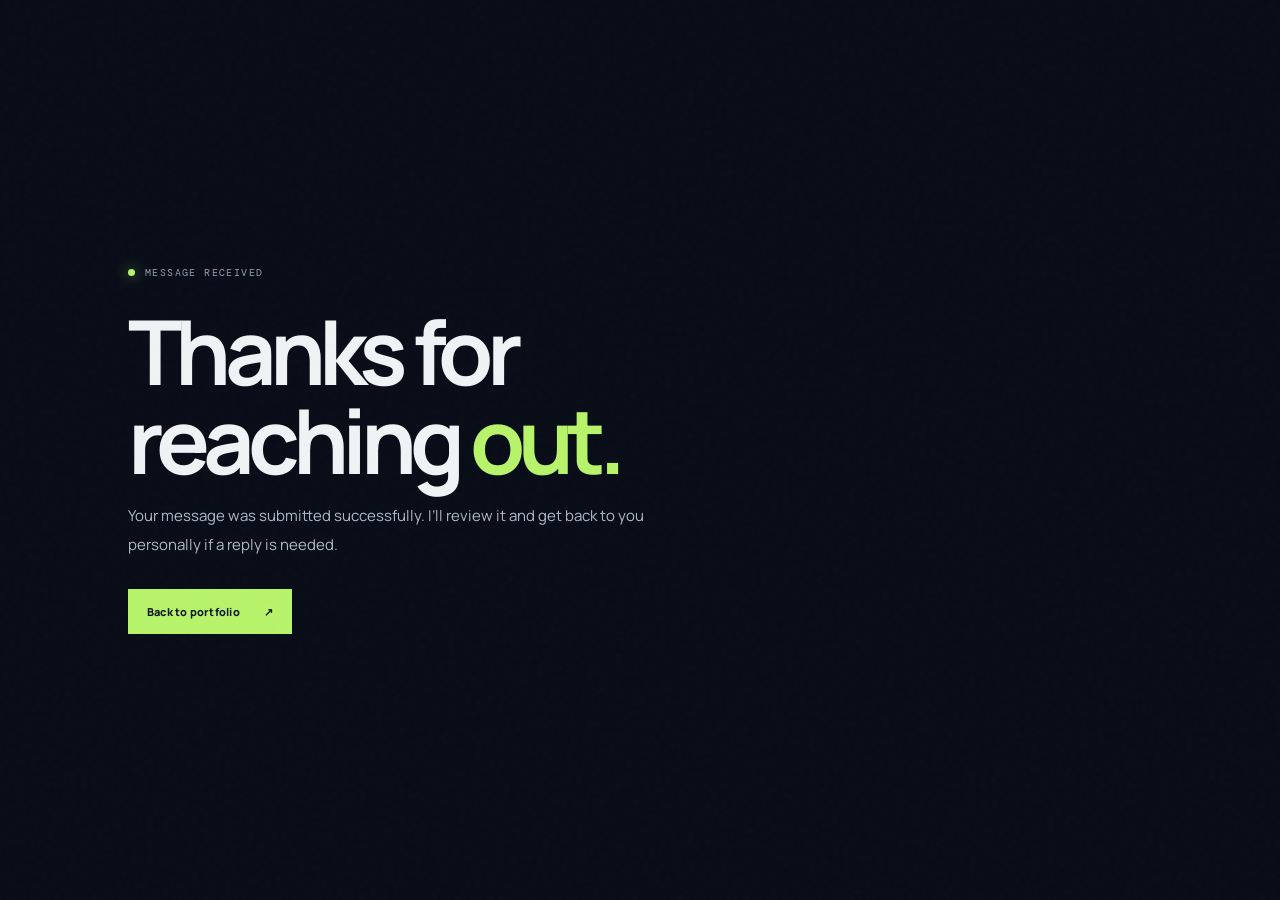
<file: thank-you.html>
<!doctype html>
<html lang="en">
<head>
  <meta charset="utf-8">
  <meta name="viewport" content="width=device-width, initial-scale=1">
  <meta name="theme-color" content="#080d18">
  <meta name="robots" content="noindex">
  <title>Message received — Gaurav Lakshakar</title>
  <link rel="preconnect" href="https://fonts.googleapis.com">
  <link rel="preconnect" href="https://fonts.gstatic.com" crossorigin>
  <link href="https://fonts.googleapis.com/css2?family=DM+Mono:wght@400;500&family=Manrope:wght@400;500;600;700;800&display=swap" rel="stylesheet">
  <link rel="stylesheet" href="styles.css">
  <link rel="stylesheet" href="interactive.css">
</head>
<body>
  <div class="noise" aria-hidden="true"></div>
  <main class="thank-you-page section-shell">
    <div class="eyebrow"><span class="status-dot"></span> MESSAGE RECEIVED</div>
    <h1>Thanks for<br>reaching <em>out.</em></h1>
    <p>Your message was submitted successfully. I’ll review it and get back to you personally if a reply is needed.</p>
    <a class="button button-primary" href="./">Back to portfolio <span>↗</span></a>
  </main>
</body>
</html>
</file>
<file: styles.css>
:root{--bg:#080d18;--panel:#0e1727;--panel2:#111d30;--text:#edf4f5;--muted:#93a2b3;--line:rgba(181,207,220,.15);--mint:#b8f36b;--cyan:#6de3d1;--mono:"DM Mono",monospace;--sans:"Manrope",sans-serif}
*{box-sizing:border-box}html{scroll-behavior:smooth;scroll-padding-top:90px}body{margin:0;background:var(--bg);color:var(--text);font-family:var(--sans);overflow-x:hidden}a{color:inherit;text-decoration:none}.noise{position:fixed;inset:0;pointer-events:none;z-index:5;opacity:.035;background-image:url("data:image/svg+xml,%3Csvg viewBox='0 0 180 180' xmlns='http://www.w3.org/2000/svg'%3E%3Cfilter id='n'%3E%3CfeTurbulence type='fractalNoise' baseFrequency='.9' numOctaves='3' stitchTiles='stitch'/%3E%3C/filter%3E%3Crect width='100%25' height='100%25' filter='url(%23n)' opacity='.55'/%3E%3C/svg%3E")}.cursor-glow{position:fixed;width:360px;height:360px;border-radius:50%;background:radial-gradient(circle,rgba(109,227,209,.07),transparent 68%);pointer-events:none;z-index:0;transform:translate(-50%,-50%)}.site-header{height:84px;padding:0 7.2%;display:flex;align-items:center;justify-content:space-between;border-bottom:1px solid var(--line);position:sticky;top:0;z-index:20;background:rgba(8,13,24,.84);backdrop-filter:blur(18px)}.brand{display:flex;align-items:center;gap:11px}.brand-mark{width:38px;height:38px;border:1px solid rgba(184,243,107,.5);border-radius:12px;display:grid;place-items:center;font-weight:800;font-size:19px;color:var(--text)}.brand-mark span{color:var(--mint)}.brand-name{font-size:10px;letter-spacing:.16em;font-weight:800}.brand-name small{display:block;color:var(--muted);font:9px var(--mono);letter-spacing:.2em;margin-top:4px}.nav{display:flex;gap:36px}.nav a,.header-cta{font-size:11px;color:#b9c5d0;transition:.2s}.nav a:hover,.footer a:hover{color:var(--mint)}.header-cta{border:1px solid var(--line);padding:12px 17px;border-radius:3px;color:var(--text)}.header-cta span{color:var(--mint);margin-left:12px}.menu-toggle{display:none;background:none;border:0;color:var(--text);font-size:23px}.section-shell{padding-left:10%;padding-right:10%;position:relative}.hero{min-height:700px;display:grid;grid-template-columns:1.04fr .96fr;align-items:center;padding-top:70px;padding-bottom:80px;overflow:hidden}.hero-copy{position:relative;z-index:2}.eyebrow,.meta-label,.mini-label,.art-caption,.hero-bottom,.visual-top,.visual-index,.project-type,.project-number,.timeline-date,.timeline-label,.cert-heading,.contact-coordinate,.copyright{font:10px var(--mono);letter-spacing:.14em;color:var(--muted)}.eyebrow{display:flex;align-items:center;gap:10px}.status-dot,.online-dot{width:7px;height:7px;border-radius:50%;background:var(--mint);box-shadow:0 0 14px rgba(184,243,107,.7)}.eyebrow-line{width:42px;height:1px;background:var(--line)}h1{font-size:clamp(58px,7vw,98px);line-height:.99;letter-spacing:-.075em;margin:31px 0 24px;font-weight:700}h1 em,h2 em{font-style:normal;color:var(--mint)}.hero-lead{font-size:15px;line-height:1.9;color:#aebbc7;max-width:500px}.hero-lead strong{color:var(--text)}.hero-actions{display:flex;gap:13px;margin-top:34px}.button{padding:15px 19px;font-size:11px;font-weight:800;letter-spacing:.02em;display:inline-flex;gap:24px;align-items:center;transition:.25s}.button-primary{background:var(--mint);color:#111a20}.button-primary:hover{transform:translateY(-3px);box-shadow:0 12px 35px rgba(184,243,107,.18)}.button-quiet{border:1px solid var(--line);color:var(--text)}.button-quiet span{color:var(--mint)}.hero-meta{display:flex;gap:55px;margin-top:68px}.hero-meta div{display:flex;flex-direction:column;gap:7px}.meta-label{font-size:9px}.hero-meta strong{font-size:12px}.hero-meta small{font-size:10px;color:var(--muted)}.hero-art{height:500px;position:relative;display:grid;place-items:center}.art-orbit{position:absolute;border:1px solid rgba(109,227,209,.18);border-radius:50%;transform:rotate(-25deg)}.orbit-one{width:410px;height:410px}.orbit-two{width:310px;height:470px;border-color:rgba(184,243,107,.22);transform:rotate(48deg)}.art-core{width:185px;height:185px;border-radius:50%;background:radial-gradient(circle at 35% 30%,#1d3943,#101b2b 68%);border:1px solid rgba(184,243,107,.55);box-shadow:0 0 90px rgba(109,227,209,.1),inset 0 0 40px rgba(109,227,209,.08);display:flex;flex-direction:column;align-items:center;justify-content:center;gap:10px;text-align:center;font:10px var(--mono);letter-spacing:.2em;line-height:1.6;z-index:1}.core-spark{font-size:26px;color:var(--mint)}.art-core b{color:var(--mint)}.float-card{position:absolute;z-index:2;background:rgba(14,23,39,.9);border:1px solid var(--line);padding:17px 19px;box-shadow:0 18px 55px rgba(0,0,0,.25);backdrop-filter:blur(12px)}.card-top{top:58px;right:0;width:205px}.card-top b,.card-bottom b{display:block;font-size:12px;margin:10px 0}.card-line{display:flex;gap:4px}.card-line i{height:3px;background:var(--cyan);width:16%;opacity:.8}.card-line i:nth-child(2n){opacity:.35}.card-bottom{bottom:50px;left:0;width:215px}.bars{height:38px;display:flex;align-items:end;gap:5px}.bars i{width:13px;background:linear-gradient(var(--mint),rgba(184,243,107,.15));height:var(--h,60%)}.bars i:nth-child(1){--h:35%}.bars i:nth-child(2){--h:65%}.bars i:nth-child(3){--h:48%}.bars i:nth-child(4){--h:90%}.bars i:nth-child(5){--h:58%}.bars i:nth-child(6){--h:75%}.bars i:nth-child(7){--h:100%}.bars i:nth-child(8){--h:68%}.art-cross{position:absolute;color:var(--mint);font:20px var(--mono)}.cross-a{top:100px;left:12%}.cross-b{bottom:90px;right:10%}.art-caption{position:absolute;bottom:0;right:0;font-size:8px}.hero-bottom{position:absolute;bottom:25px;left:10%;right:10%;display:flex;align-items:center;gap:18px;font-size:8px}.scroll-line{height:1px;background:var(--line);flex:1}.ticker{overflow:hidden;border-top:1px solid var(--line);border-bottom:1px solid var(--line);padding:19px 0;background:#0b1220}.ticker-track{display:flex;align-items:center;justify-content:space-around;gap:38px;white-space:nowrap;min-width:1100px;animation:marquee 32s linear infinite}.ticker span{font:10px var(--mono);letter-spacing:.18em;color:#9baab8}.ticker b{color:var(--mint);font-size:13px}@keyframes marquee{to{transform:translateX(-22%)}}.work,.stack,.journey{padding-top:125px;padding-bottom:125px}.section-heading{display:flex;align-items:end;justify-content:space-between;margin-bottom:55px;gap:35px}.section-heading h2,.about h2{font-size:clamp(42px,5vw,65px);letter-spacing:-.065em;line-height:1.05;margin:18px 0 0}.section-heading>p{max-width:340px;font-size:12px;line-height:1.9;color:var(--muted);margin:0 0 5px}.project-grid{display:grid;grid-template-columns:1fr 1fr;gap:48px 25px}.project-card{min-width:0}.project-featured{grid-column:1/-1}.project-visual{height:290px;position:relative;overflow:hidden;border:1px solid var(--line);background:#0d1828;padding:19px}.project-featured .project-visual{height:360px}.visual-top{display:flex;justify-content:space-between;font-size:8px;position:relative;z-index:2}.live-pill{color:var(--mint);border:1px solid rgba(184,243,107,.3);padding:5px 8px;font-size:8px}.visual-index{position:absolute;bottom:15px;left:19px;font-size:8px;opacity:.7}.visual-analyzer{background:radial-gradient(ellipse at 80% 40%,rgba(67,139,139,.17),transparent 50%),#0c1727}.analyzer-layout{display:flex;gap:22px;width:75%;margin:42px auto 0}.side-lines{width:65px;display:flex;flex-direction:column;gap:17px;padding-top:14px}.side-lines i{height:5px;background:#34485b;border-radius:4px}.side-lines i:nth-child(2){width:70%;background:var(--mint)}.analyzer-main{flex:1}.fake-title{font-size:12px;margin-bottom:16px;color:#dce8eb}.fake-title b{float:right;color:var(--mint)}.metric-row{display:grid;grid-template-columns:repeat(3,1fr);gap:9px}.metric-row div{padding:12px;background:rgba(24,43,60,.8);border:1px solid var(--line)}.metric-row small{display:block;font:8px var(--mono);color:var(--muted)}.metric-row b{display:block;font-size:18px;margin-top:5px}.chart-area{height:105px;margin-top:12px;border:1px solid var(--line);padding:10px;position:relative;background:rgba(14,30,44,.7)}.chart-bars{height:65px;display:flex;align-items:end;gap:8px;border-bottom:1px solid rgba(255,255,255,.1)}.chart-bars i{flex:1;background:linear-gradient(var(--cyan),rgba(109,227,209,.08));height:var(--h,60%)}.chart-bars i:nth-child(1){--h:28%}.chart-bars i:nth-child(2){--h:48%}.chart-bars i:nth-child(3){--h:40%}.chart-bars i:nth-child(4){--h:76%}.chart-bars i:nth-child(5){--h:55%}.chart-bars i:nth-child(6){--h:88%}.chart-bars i:nth-child(7){--h:63%}.chart-bars i:nth-child(8){--h:92%}.chart-bars i:nth-child(9){--h:72%}.chart-bars i:nth-child(10){--h:100%}.chart-bars i:nth-child(11){--h:80%}.chart-bars i:nth-child(12){--h:94%}.chart-label{font:7px var(--mono);color:var(--muted);margin-top:6px}.visual-chat{background:radial-gradient(circle at 50% 50%,rgba(94,91,175,.22),transparent 65%),#111329}.chat-window{width:70%;max-width:340px;margin:25px auto 0;background:rgba(17,23,48,.85);border:1px solid rgba(173,168,255,.22);padding:13px;border-radius:10px}.chat-head{display:flex;align-items:center;gap:9px;padding-bottom:12px;border-bottom:1px solid rgba(255,255,255,.1)}.avatar{width:27px;height:27px;border-radius:50%;background:#a79aff;color:#17162b;display:grid;place-items:center;font-weight:800}.chat-head b,.chat-head small{display:block;font-size:9px}.chat-head small{color:#9694b9;font-size:7px;margin-top:3px}.online-dot{margin-left:auto;background:#a5ee9a}.bubble{font-size:9px;line-height:1.5;padding:9px 11px;border-radius:9px;margin-top:12px;max-width:85%}.bubble-left{background:#242844;color:#d7d8ed}.bubble-right{background:#b8f36b;color:#1b2430;margin-left:auto}.chat-input{margin-top:13px;padding:9px;border:1px solid rgba(255,255,255,.12);border-radius:6px;color:#777d9c;font-size:8px}.chat-input span{float:right;color:var(--mint)}.visual-pipeline{background:radial-gradient(ellipse at 50% 45%,rgba(184,243,107,.08),transparent 65%),#101b25}.pipeline-flow{display:flex;align-items:center;justify-content:center;margin:60px auto 0;gap:10px}.pipe-node{width:95px;height:95px;border:1px solid rgba(184,243,107,.32);background:rgba(16,35,43,.85);display:flex;flex-direction:column;align-items:center;justify-content:center;gap:5px;transform:rotate(45deg);outline:1px solid rgba(184,243,107,.06)}.pipe-node>*{transform:rotate(-45deg)}.pipe-node span{font:8px var(--mono);color:var(--mint)}.pipe-node b{font-size:13px}.pipe-node small{font-size:8px;color:var(--muted)}.pipe-connector{display:flex;gap:3px}.pipe-connector i{width:4px;height:4px;border-radius:50%;background:var(--mint);opacity:.7}.pipeline-foot{display:flex;justify-content:space-between;margin:38px 10% 0;font:8px var(--mono);letter-spacing:.12em;color:var(--muted)}.project-info{display:flex;justify-content:space-between;align-items:center;margin-top:20px}.project-info>div{display:flex;align-items:center;gap:12px}.project-number{color:var(--mint)}.project-info h3{font-size:18px;margin:0;letter-spacing:-.04em}.project-type{font-size:8px}.project-card>p{font-size:11px;line-height:1.8;color:var(--muted);max-width:560px}.tag-row{display:flex;flex-wrap:wrap;gap:7px;margin:17px 0}.tag-row span{font:8px var(--mono);color:#a9bac6;border:1px solid var(--line);padding:6px 8px}.project-link,.text-link{display:inline-flex;align-items:center;gap:25px;border-bottom:1px solid rgba(184,243,107,.4);padding-bottom:8px;margin-top:10px;font-size:10px;font-weight:800}.project-link span,.text-link span{color:var(--mint)}.project-link-unavailable{border-bottom-color:var(--line);color:var(--muted);cursor:default}.about{padding-top:105px;padding-bottom:105px;background:#0c1422;display:grid;grid-template-columns:1fr 1fr;gap:90px;border-top:1px solid var(--line);border-bottom:1px solid var(--line)}.about h2{font-size:clamp(39px,4.3vw,58px)}.about-right{padding-top:22px}.about-right p{font-size:12px;line-height:2;color:var(--muted);margin:0 0 18px}.about-right .about-intro{font-size:19px;line-height:1.6;color:var(--text);letter-spacing:-.03em}.about-right .text-link{margin-top:12px}.stack-grid{border-top:1px solid var(--line)}.stack-item{display:grid;grid-template-columns:70px 1fr 40px;align-items:center;padding:24px 0;border-bottom:1px solid var(--line);transition:.25s}.stack-item:hover{padding-left:12px;background:linear-gradient(90deg,rgba(184,243,107,.04),transparent)}.stack-index{font:10px var(--mono);color:var(--mint)}.stack-item h3{font-size:14px;margin:0 0 7px}.stack-item p{font-size:11px;color:var(--muted);margin:0;line-height:1.7}.stack-symbol{font-size:23px;color:#7b8d9f;text-align:right}.stack-note{font-size:9px;color:#77889a;margin-top:17px}.timeline{border-top:1px solid var(--line)}.timeline-item{display:grid;grid-template-columns:190px 22px 1fr;gap:22px;padding:30px 0;border-bottom:1px solid var(--line)}.timeline-date{padding-top:4px;font-size:9px}.timeline-marker{width:9px;height:9px;border-radius:50%;background:var(--mint);margin-top:5px;box-shadow:0 0 15px rgba(184,243,107,.3);position:relative}.timeline-marker:after{content:"";position:absolute;top:13px;left:4px;width:1px;height:100px;background:var(--line)}.timeline-item:last-child .timeline-marker:after{display:none}.timeline-label{font-size:8px;color:var(--mint)}.timeline-content h3{font-size:19px;margin:8px 0 4px}.timeline-content h4{font-size:11px;color:#d4dfe5;margin:0;font-weight:600}.timeline-content h4 span{color:var(--muted);font-weight:400}.timeline-content p{font-size:11px;color:var(--muted);line-height:1.8;max-width:650px;margin:12px 0 0}.certifications{margin-top:80px}.cert-heading{display:flex;justify-content:space-between;border-bottom:1px solid var(--line);padding-bottom:16px}.cert-grid{display:grid;grid-template-columns:1fr 1fr;gap:0 35px}.cert-grid>div{display:flex;flex-direction:column;gap:7px;padding:21px 0;border-bottom:1px solid var(--line)}.cert-grid b{font-size:12px}.cert-grid span{font-size:10px;color:var(--muted)}.cert-grid a{font-size:9px;color:var(--mint);margin-top:3px}.contact{padding-top:100px;padding-bottom:95px;background:linear-gradient(125deg,#101d2a,#0b1421 55%,#132322);border-top:1px solid var(--line)}.contact-top{display:flex;justify-content:space-between}.contact h2{font-size:clamp(55px,8vw,100px);line-height:.99;letter-spacing:-.08em;margin:50px 0}.contact h2 em{color:var(--mint)}.contact-bottom{display:flex;align-items:end;justify-content:space-between;gap:30px}.contact-bottom p{max-width:340px;font-size:12px;line-height:1.9;color:var(--muted);margin:0}.contact-email{font-size:clamp(13px,1.6vw,18px);border-bottom:1px solid var(--mint);padding-bottom:10px}.contact-email span{color:var(--mint);margin-left:20px}.footer{padding:28px 7.2%;display:flex;align-items:center;justify-content:space-between;gap:20px;border-top:1px solid var(--line)}.footer-links{display:flex;gap:25px}.footer-links a{font-size:10px;color:var(--muted)}.copyright{font-size:8px;text-align:right}
@media(max-width:900px){.section-shell{padding-left:7%;padding-right:7%}.site-header{padding:0 5%}.hero{grid-template-columns:1fr;min-height:auto;padding-top:95px;padding-bottom:90px}.hero-art{height:430px;margin-top:35px}.hero-bottom{left:7%;right:7%}.about{gap:45px}.timeline-item{grid-template-columns:150px 18px 1fr}.footer{padding:25px 5%;flex-wrap:wrap}}
@media(max-width:640px){.site-header{height:72px}.nav{display:none;position:absolute;top:72px;left:0;right:0;padding:20px 7%;background:#0b1422;border-bottom:1px solid var(--line);flex-direction:column;gap:20px}.nav.open{display:flex}.header-cta{display:none}.menu-toggle{display:block}.hero{padding-top:75px}.eyebrow{font-size:8px;flex-wrap:wrap}h1{font-size:61px}.hero-lead{font-size:13px}.hero-meta{gap:25px;margin-top:48px}.hero-meta small{font-size:9px}.hero-art{height:360px}.orbit-one{width:290px;height:290px}.orbit-two{width:230px;height:340px}.art-core{width:145px;height:145px}.card-top{right:-3px;top:28px;width:170px}.card-bottom{left:-3px;bottom:28px;width:180px}.float-card{padding:12px}.card-top b,.card-bottom b{font-size:10px}.work,.stack,.journey{padding-top:85px;padding-bottom:85px}.section-heading{display:block;margin-bottom:35px}.section-heading>p{margin-top:18px}.project-grid{grid-template-columns:1fr;gap:42px}.project-featured{grid-column:auto}.project-visual,.project-featured .project-visual{height:270px}.analyzer-layout{width:95%;gap:12px;margin-top:35px}.side-lines{width:36px}.metric-row{gap:5px}.metric-row div{padding:8px}.metric-row b{font-size:14px}.chat-window{width:88%;margin-top:24px}.pipeline-flow{gap:5px;margin-top:55px}.pipe-node{width:70px;height:70px}.pipe-connector{gap:2px}.pipe-connector i{width:3px;height:3px}.pipeline-foot{margin-top:30px;font-size:7px}.project-info h3{font-size:16px}.project-type{font-size:7px}.about{grid-template-columns:1fr;gap:20px;padding-top:80px;padding-bottom:80px}.about-right{padding-top:0}.about-right .about-intro{font-size:17px}.stack-item{grid-template-columns:35px 1fr 25px;padding:20px 0}.stack-item h3{font-size:12px}.stack-item p{font-size:10px}.timeline-item{grid-template-columns:1fr 15px;gap:10px;padding:24px 0}.timeline-date{grid-column:1/-1}.timeline-marker{grid-column:2;grid-row:2}.timeline-content{grid-column:1;grid-row:2}.timeline-marker:after{height:100px}.cert-grid{grid-template-columns:1fr}.certifications{margin-top:55px}.contact{padding-top:75px;padding-bottom:70px}.contact h2{font-size:58px;margin:55px 0 38px}.contact-bottom{display:block}.contact-email{display:inline-block;margin-top:25px;font-size:13px}.contact-coordinate{font-size:8px}.footer{display:grid;grid-template-columns:1fr 1fr}.footer-links{justify-content:end;gap:14px}.copyright{grid-column:1/-1;text-align:left;margin-top:10px;font-size:7px}}
@media(prefers-reduced-motion:reduce){*,*:before,*:after{scroll-behavior:auto!important;animation-duration:.01ms!important;animation-iteration-count:1!important;transition-duration:.01ms!important}.cursor-glow{display:none}}

.project-card,.stack-item,.timeline-item,.cert-grid>div{opacity:0;transform:translateY(14px);transition:opacity .65s ease,transform .65s ease}
.project-card.is-visible,.stack-item.is-visible,.timeline-item.is-visible,.cert-grid>div.is-visible{opacity:1;transform:translateY(0)}
.nav-tab{background:none;border:0;padding:0;color:#b9c5d0;font:inherit;font-size:11px;cursor:pointer;transition:.2s}.nav-tab:hover{color:var(--mint)}.profile-avatar{display:inline-flex;align-items:center;gap:12px;margin-top:26px;color:var(--muted);font:9px var(--mono);letter-spacing:.14em}.profile-avatar img{width:58px;height:58px;border:1px solid rgba(184,243,107,.55);border-radius:50%;object-fit:cover;background:var(--panel)}.profile-avatar:hover img{box-shadow:0 0 28px rgba(109,227,209,.2)}main>.ticker,main>#work,main>#about,main>#stack,main>#journey,main>#contact,footer.footer{display:none}.hero{min-height:calc(100vh - 84px);min-height:calc(100svh - 84px)}.hero-bottom{font-size:8px}.github-status{font:10px var(--mono);letter-spacing:.04em;color:var(--muted);margin:0 0 25px}.project-grid:empty{display:none}.github-project .project-visual{height:180px;padding:18px;background:radial-gradient(ellipse at 85% 20%,rgba(109,227,209,.12),transparent 55%),#0d1828}.github-project .visual-index{max-width:calc(100% - 38px);overflow:hidden;text-overflow:ellipsis;white-space:nowrap}.github-project-summary{margin:18px 0 0;color:#d5e0e5;font-size:13px;line-height:1.75;display:-webkit-box;-webkit-line-clamp:4;-webkit-box-orient:vertical;overflow:hidden}.github-project .project-info{margin-top:17px}.github-project .project-info h3{overflow-wrap:anywhere}.github-project .tag-row{min-height:24px}.project-link-button{appearance:none;background:none;border:0;color:var(--text);font-family:inherit;cursor:pointer}.project-link-button:hover{color:var(--mint)}.section-dialog{width:min(1120px,96vw);height:min(900px,92vh);max-width:none;max-height:none;padding:0;border:1px solid rgba(181,207,220,.2);border-radius:8px;background:var(--bg);color:var(--text);box-shadow:0 32px 120px rgba(0,0,0,.65);overflow:hidden}.section-dialog::backdrop{background:rgba(3,7,14,.78);backdrop-filter:blur(8px)}.dialog-shell{height:100%;display:flex;flex-direction:column}.dialog-header{flex:none;display:flex;align-items:center;justify-content:space-between;gap:24px;padding:23px 32px;border-bottom:1px solid var(--line);background:rgba(8,13,24,.96)}.dialog-header .eyebrow{font-size:9px}.dialog-header h2{margin:8px 0 0;font-size:23px;letter-spacing:-.04em}.dialog-close{width:40px;height:40px;flex:none;border:1px solid var(--line);border-radius:50%;background:transparent;color:var(--text);font-size:25px;line-height:1;cursor:pointer}.dialog-close:hover{border-color:var(--mint);color:var(--mint)}.dialog-content{overflow:auto;overscroll-behavior:contain;flex:1}.dialog-content>.section-shell{padding-top:48px;padding-bottom:60px}.dialog-content .project-grid{grid-template-columns:repeat(2,minmax(0,1fr));gap:36px 22px}.dialog-content .project-featured{grid-column:auto}.dialog-content .project-visual,.dialog-content .project-featured .project-visual{height:180px}.readme-view{padding:40px max(7%,32px) 60px}.readme-view>p{color:var(--muted);font-size:12px}.readme-view h3{font-size:clamp(18px,3vw,26px);margin:28px 0 12px}.readme-view p,.readme-view li{color:#c2ced8;font-size:13px;line-height:1.85}.readme-view ul{padding-left:22px}.readme-view pre{max-width:100%;overflow:auto;padding:16px;border:1px solid var(--line);background:#0d1726;color:#d7e5e9;font:11px/1.7 var(--mono);white-space:pre-wrap;overflow-wrap:anywhere}.readme-repo-link{display:inline-flex;margin-top:20px;color:var(--mint);font-size:11px;font-weight:800}.readme-empty{padding:36px 0;color:var(--muted)}@media(max-width:640px){.hero{display:block;min-height:calc(100vh - 72px);min-height:calc(100svh - 72px);padding-top:35px;padding-bottom:55px}.profile-avatar{margin-top:14px}.profile-avatar img{width:46px;height:46px}.hero-copy h1{font-size:52px;margin:18px 0 14px}.hero-lead{font-size:12px;line-height:1.7;margin:0}.hero-actions{margin-top:18px}.hero-meta{gap:20px;margin-top:24px}.hero-meta small{font-size:8px}.hero-art{height:150px;margin-top:0}.orbit-one{width:190px;height:190px}.orbit-two{width:150px;height:210px}.art-core{width:108px;height:108px;font-size:8px}.core-spark{font-size:18px}.float-card,.art-cross{display:none}.art-caption{font-size:7px}.hero-bottom{left:7%;right:7%;bottom:16px;font-size:7px}.nav .nav-tab{text-align:left;font-size:12px}.section-dialog{width:100vw;height:100dvh;max-height:none;border-radius:0;border-left:0;border-right:0}.dialog-header{padding:16px 18px}.dialog-header h2{font-size:19px}.dialog-content>.section-shell{padding:35px 7% 48px}.dialog-content .project-grid{grid-template-columns:1fr;gap:30px}.dialog-content .project-featured{grid-column:auto}.readme-view{padding:28px 7% 48px}}
</file>
<file: interactive.css>
main>.ticker{display:block}
main>#work,main>#stack,main>#journey,main>#contact{display:block}
main>#about{display:grid}
footer.footer{display:flex}
.hero{min-height:700px}

.nav a{position:relative}
.nav a::after{
  content:attr(data-tooltip);
  position:absolute;
  z-index:30;
  left:50%;
  top:calc(100% + 15px);
  width:max-content;
  max-width:260px;
  padding:10px 12px;
  border:1px solid var(--line);
  border-radius:4px;
  background:#101a29;
  color:#d5e0e5;
  font:10px/1.5 var(--sans);
  letter-spacing:0;
  white-space:normal;
  box-shadow:0 12px 30px rgba(0,0,0,.35);
  opacity:0;
  visibility:hidden;
  transform:translate(-50%,5px);
  transition:opacity .18s ease,transform .18s ease,visibility .18s;
  pointer-events:none;
}
.nav a:hover::after,.nav a:focus-visible::after{
  opacity:1;
  visibility:visible;
  transform:translate(-50%,0);
}
.nav a:focus-visible{color:var(--mint);outline:2px solid var(--mint);outline-offset:6px}

.readme-inline{
  max-height:420px;
  overflow:auto;
  overscroll-behavior:contain;
  margin:12px 0 18px;
  padding:18px;
  border:1px solid var(--line);
  background:#0b1421;
}
.readme-inline[hidden]{display:none}
.readme-inline h3{margin:18px 0 8px;font-size:15px}
.readme-inline p,.readme-inline li{color:#c2ced8;font-size:11px;line-height:1.75}
.readme-inline ul{padding-left:20px}
.readme-inline pre{max-width:100%;overflow:auto;padding:12px;border:1px solid var(--line);background:#0d1726;color:#d7e5e9;font:10px/1.6 var(--mono);white-space:pre-wrap;overflow-wrap:anywhere}
.readme-empty{color:var(--muted)}
.projects-toggle-wrap{display:flex;justify-content:center;margin-top:45px}
.projects-toggle[hidden]{display:none}
.projects-toggle{padding:0;border:0;border-bottom:1px solid color-mix(in srgb,var(--mint) 55%,transparent);background:none;color:var(--text);font:800 11px var(--sans);cursor:pointer}
.projects-toggle:hover{color:var(--mint);border-bottom-color:var(--mint)}
.projects-toggle span{color:var(--mint);margin-left:8px}

.theme-picker{display:flex;align-items:center;gap:7px;color:var(--muted);font:8px var(--mono);letter-spacing:.13em}
.theme-picker select{max-width:84px;padding:8px 20px 8px 9px;border:1px solid var(--line);border-radius:4px;background:#0d1726;color:var(--text);font:10px var(--sans);letter-spacing:0;cursor:pointer}
.theme-picker select:focus-visible{outline:2px solid var(--mint);outline-offset:2px}
body[data-theme="ocean"]{--mint:#66d9ff;--cyan:#82f2e3}
body[data-theme="violet"]{--mint:#c4a0ff;--cyan:#78d9ff}
body[data-theme="amber"]{--mint:#ffc56d;--cyan:#ff8e72}
body[data-theme="ocean"] .status-dot,body[data-theme="ocean"] .online-dot{box-shadow:0 0 14px rgba(102,217,255,.7)}
body[data-theme="violet"] .status-dot,body[data-theme="violet"] .online-dot{box-shadow:0 0 14px rgba(196,160,255,.7)}
body[data-theme="amber"] .status-dot,body[data-theme="amber"] .online-dot{box-shadow:0 0 14px rgba(255,197,109,.7)}

.work,.stack,.journey{padding-top:clamp(72px,8vw,104px);padding-bottom:clamp(72px,8vw,104px)}
.section-heading{margin-bottom:36px}
.hero{min-height:clamp(620px,calc(100svh - 84px),790px)}
.project-grid{grid-template-columns:repeat(3,minmax(0,1fr));gap:22px}
.project-card,.project-featured{grid-column:auto}
.github-project[hidden]{display:none}
.github-project{
  min-width:0;
  display:flex;
  flex-direction:column;
  align-items:stretch;
  gap:12px;
  padding:15px;
  border:1px solid var(--line);
  border-radius:8px;
  background:linear-gradient(155deg,rgba(17,29,48,.92),rgba(8,13,24,.98));
  box-shadow:0 12px 30px rgba(0,0,0,.14);
  transition:border-color .2s ease,transform .2s ease,box-shadow .2s ease;
}
.github-project:hover{transform:translateY(-4px);border-color:color-mix(in srgb,var(--mint) 50%,transparent);box-shadow:0 18px 38px rgba(0,0,0,.24)}
.github-project .project-visual,.github-project.project-featured .project-visual{
  height:auto;
  min-height:82px;
  padding:13px;
  border:1px solid var(--line);
  border-radius:5px;
  background:radial-gradient(ellipse at 85% 15%,color-mix(in srgb,var(--cyan) 13%,transparent),transparent 58%),#0b1421;
}
.github-project .visual-top{gap:9px;align-items:flex-start;font-size:7px;line-height:1.55}
.github-project .visual-top span:first-child{min-width:0;overflow-wrap:anywhere}
.github-project .visual-top span:last-child{flex:none;color:var(--mint);text-align:right}
.github-project .project-info{margin:0}
.github-project .project-info h3{font-size:17px;line-height:1.35;overflow-wrap:anywhere}
.github-project .repo-description,.github-project .github-project-summary{
  display:-webkit-box;
  margin:0;
  overflow:hidden;
  color:#c2ced8;
  font-size:11px;
  line-height:1.7;
  -webkit-box-orient:vertical;
}
.github-project .repo-description{-webkit-line-clamp:3}
.github-project .github-project-summary{color:var(--muted);-webkit-line-clamp:3}
.github-project .tag-row{min-height:0;margin:0;gap:6px}
.github-project .tag-row span{padding:5px 7px;font-size:7px}
.project-actions{display:flex;flex-wrap:wrap;align-items:center;gap:10px 18px}
.project-actions .project-link{margin-top:0;font-size:9px;gap:7px}
.project-actions .project-link-button{padding:0 0 5px}
.github-project .readme-inline{width:100%;margin:0}
.projects-toggle-wrap{margin-top:34px}

.contact-bottom{display:grid;grid-template-columns:minmax(0,.8fr) minmax(0,1.2fr);align-items:start;gap:clamp(35px,7vw,100px)}
.contact-intro{display:flex;flex-direction:column;align-items:flex-start;gap:22px}
.contact-intro p{max-width:390px}
.contact-form{display:grid;gap:17px;width:100%;max-width:680px}
.contact-form label{display:grid;gap:8px;color:#c2ced8;font:10px var(--mono);letter-spacing:.08em}
.form-row{display:grid;grid-template-columns:repeat(2,minmax(0,1fr));gap:15px}
.contact-form input,.contact-form select,.contact-form textarea{
  width:100%;
  border:1px solid var(--line);
  border-radius:3px;
  padding:12px 13px;
  background:rgba(8,13,24,.7);
  color:var(--text);
  font:12px/1.5 var(--sans);
  letter-spacing:0;
}
.contact-form input::placeholder,.contact-form textarea::placeholder{color:#718193}
.contact-form select:invalid{color:#718193}
.contact-form select option{background:#101a29;color:var(--text)}
.contact-form textarea{resize:vertical;min-height:125px}
.contact-form input:focus,.contact-form select:focus,.contact-form textarea:focus{outline:2px solid var(--cyan);outline-offset:2px}
.contact-form .form-submit{justify-self:start;border:0;cursor:pointer}
.form-honey{position:absolute!important;left:-10000px!important;width:1px!important;height:1px!important}

.thank-you-page{min-height:100vh;min-height:100svh;display:flex;flex-direction:column;align-items:flex-start;justify-content:center;padding-top:60px;padding-bottom:60px}
.thank-you-page h1{margin:28px 0 18px}
.thank-you-page>p{max-width:520px;margin:0 0 30px;color:#aebbc7;font-size:15px;line-height:1.9}

@media(max-width:900px){
  .project-grid{grid-template-columns:repeat(2,minmax(0,1fr))}
  .site-header{gap:15px}
  .theme-picker>span{display:none}
  .contact-bottom{grid-template-columns:1fr;gap:35px}
}
@media(max-width:640px){
  .site-header{gap:10px}
  .theme-picker{margin-left:auto}
  .theme-picker select{max-width:76px;padding:7px 17px 7px 7px}
  .hero{min-height:unset;padding-bottom:72px}
  .project-grid{grid-template-columns:1fr;gap:16px}
  .github-project{padding:13px}
  .section-heading{margin-bottom:28px}
  .work,.stack,.journey{padding-top:68px;padding-bottom:68px}
  .nav a::after{left:0;transform:translate(0,5px);top:calc(100% + 8px)}
  .nav a:hover::after,.nav a:focus-visible::after{transform:translate(0,0)}
  .contact-bottom{display:grid;grid-template-columns:1fr}
  .form-row{grid-template-columns:1fr}
  .contact-form .form-submit{width:100%;justify-content:space-between}
}
@media(prefers-reduced-motion:reduce){
  .nav a::after{transition:none}
}
</file>
